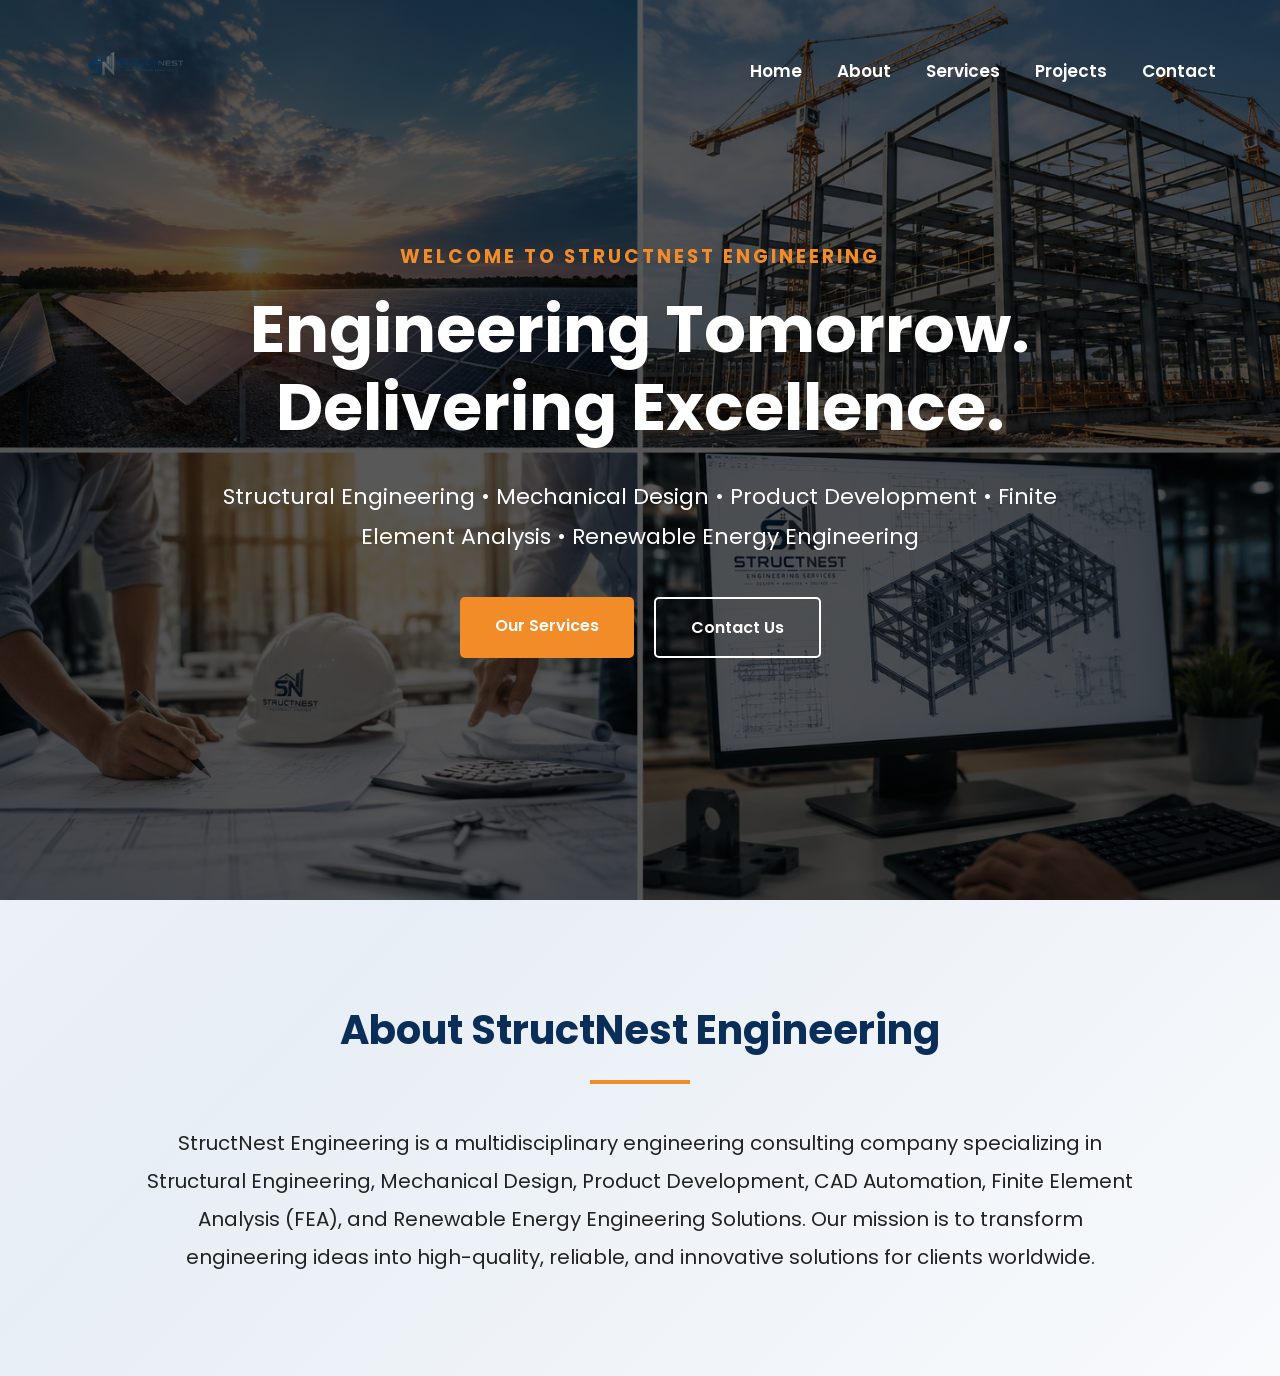
<file: index.html>
<!DOCTYPE html>
<html lang="en">

<head>

<meta charset="UTF-8">
<meta name="viewport" content="width=device-width, initial-scale=1.0">

<title>StructNest Engineering | Engineering Tomorrow. Delivering Excellence.</title>

<link rel="stylesheet" href="style.css">

<link href="https://fonts.googleapis.com/css2?family=Poppins:wght@300;400;500;600;700;800&display=swap" rel="stylesheet">

</head>

<body>

<header>

<div class="container">

<div class="logo">

<img src="Images/logo.png" alt="StructNest Engineering">

</div>

<nav>

<ul>

<li><a href="index.html">Home</a></li>

<li><a href="about.html">About</a></li>

<li><a href="services.html">Services</a></li>

<li><a href="projects.html">Projects</a></li>

<li><a href="contact.html">Contact</a></li>

</ul>

</nav>

</div>

</header>

<section class="hero">

<div class="overlay"></div>

<div class="hero-content">

<h3>WELCOME TO STRUCTNEST ENGINEERING</h3>

<h1>Engineering Tomorrow.<br>Delivering Excellence.</h1>

<p>

Structural Engineering • Mechanical Design • Product Development •
Finite Element Analysis • Renewable Energy Engineering

</p>

<div class="buttons">

<a href="services.html" class="btn-primary">Our Services</a>

<a href="contact.html" class="btn-secondary">Contact Us</a>

</div>

</div>

</section>

<section class="about-preview">

<div class="container">

<h2>About StructNest Engineering</h2>

<div class="line"></div>

<p>

StructNest Engineering is a multidisciplinary engineering consulting company
specializing in Structural Engineering, Mechanical Design,
Product Development, CAD Automation,
Finite Element Analysis (FEA),
and Renewable Energy Engineering Solutions.

Our mission is to transform engineering ideas into
high-quality, reliable, and innovative solutions for clients worldwide.

</p>

</div>

</section>

</body>

</html>
</file>
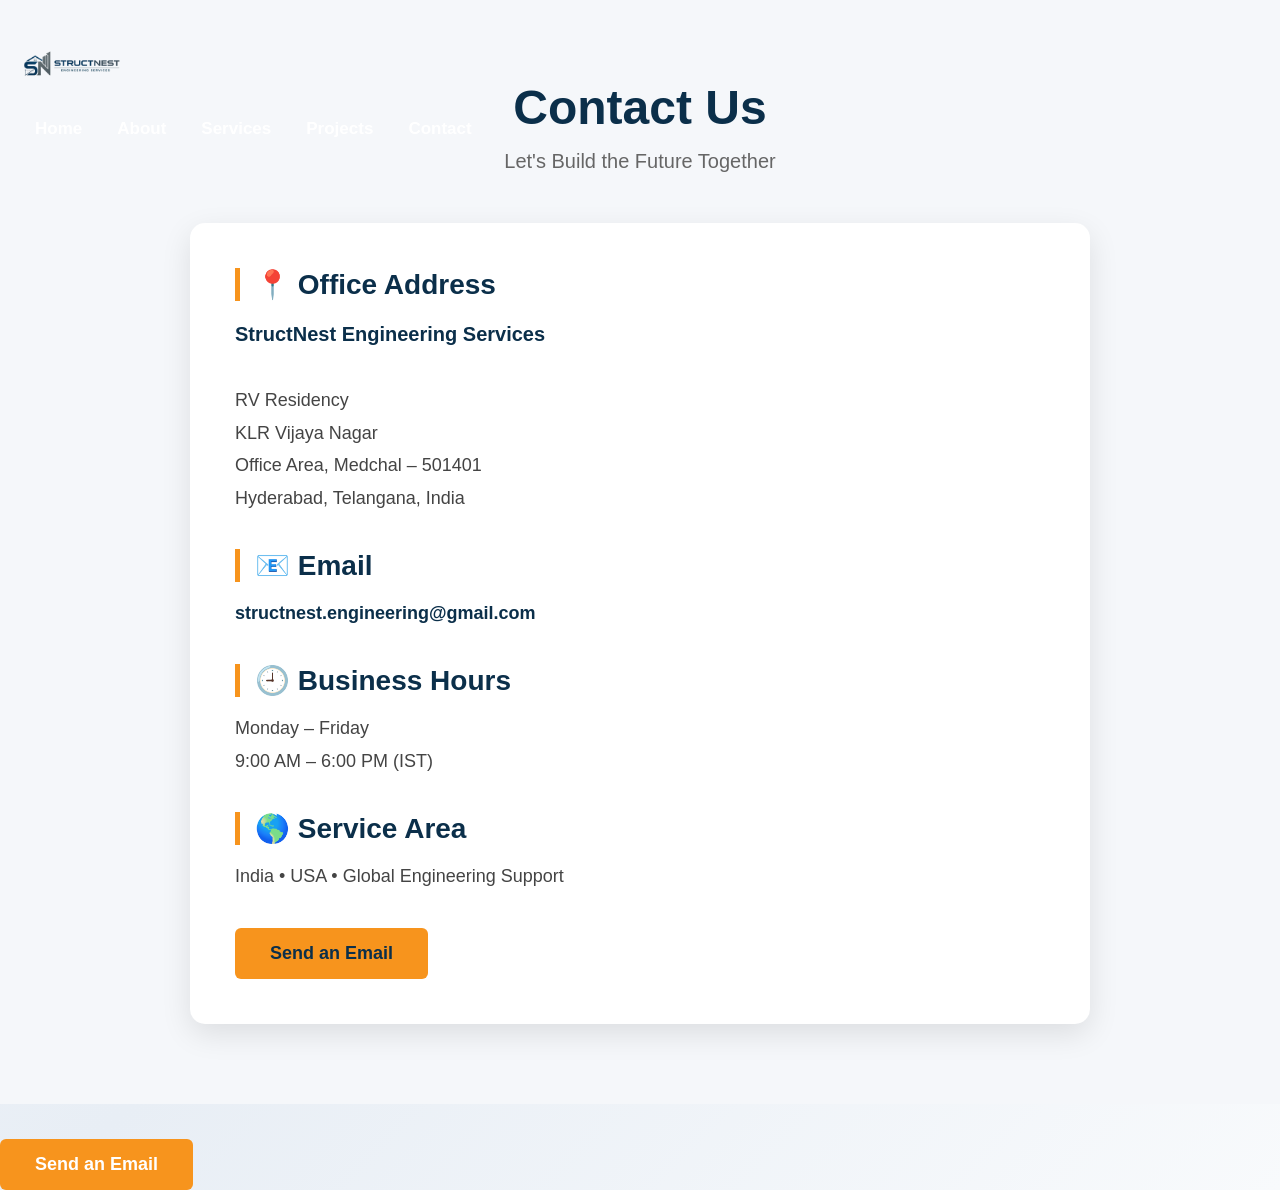
<file: contact.html>
<!DOCTYPE html>
<html lang="en">

<head>
    <meta charset="UTF-8">
    <meta name="viewport" content="width=device-width, initial-scale=1.0">
    <title>Contact | StructNest Engineering Services</title>

    <link rel="stylesheet" href="style.css">
</head>

<body>

<header>

    <div class="logo">
        <img src="Images/logo.png" alt="StructNest">
    </div>

    <nav>
        <ul>
            <li><a href="index.html">Home</a></li>
            <li><a href="about.html">About</a></li>
            <li><a href="services.html">Services</a></li>
            <li><a href="projects.html">Projects</a></li>
            <li><a href="contact.html" class="active">Contact</a></li>
        </ul>
    </nav>

</header>

<section class="contact-section">

    <h1>Contact Us</h1>
    <p>Let's Build the Future Together</p>

    <div class="contact-container">

        <div class="contact-info">

            <h2>📍 Office Address</h2>

            <p>
                <strong>StructNest Engineering Services</strong><br><br>

                RV Residency<br>
                KLR Vijaya Nagar<br>
                Office Area, Medchal – 501401<br>
                Hyderabad, Telangana, India
            </p>

            <h2>📧 Email</h2>

            <p>
                <a href="mailto:structnest.engineering@gmail.com">
                    structnest.engineering@gmail.com
                </a>
            </p>

            <h2>🕘 Business Hours</h2>

            <p>
                Monday – Friday<br>
                9:00 AM – 6:00 PM (IST)
            </p>

            <h2>🌎 Service Area</h2>

            <p>
                India • USA • Global Engineering Support
            </p>

            <a href="mailto:structnest.engineering@gmail.com" class="contact-btn">
                Send an Email
            </a>

        </div>

    </div>

</section>

</body>

</html>
<a href="mailto:structnest.engineering@gmail.com" class="contact-btn">
    Send an Email
</a>
</file>
<file: style.css>
*{
margin:0;
padding:0;
box-sizing:border-box;
}

body{

font-family:'Poppins',sans-serif;

color:#222;

background:#fff;

}

.container{

width:90%;

max-width:1300px;

margin:auto;

}

header{

position:absolute;

width:100%;

top:0;

left:0;

z-index:1000;

padding:20px 0;

}

header .container{

display:flex;

justify-content:space-between;

align-items:center;

}
.logo img{

    height:95px;

    background:transparent;

    padding:0;

    border:none;

}

nav ul{

display:flex;

list-style:none;

}

nav ul li{

margin-left:35px;

}

nav ul li a{

text-decoration:none;

color:white;

font-size:17px;

font-weight:600;

transition:.3s;

}

nav ul li a:hover{

color:#F28C28;

}

.hero{

height:100vh;

background:url("Images/hero-bg.png") center center/cover no-repeat;

display:flex;

justify-content:center;

align-items:center;

position:relative;

text-align:center;

}

.overlay{

position:absolute;

width:100%;

height:100%;

background:rgba(0,0,0,.65);

}

.hero-content{

position:relative;

z-index:2;

color:white;

max-width:900px;

padding:20px;

}

.hero h3{

letter-spacing:3px;

color:#F28C28;

margin-bottom:20px;

}

.hero h1{

font-size:65px;

line-height:1.2;

margin-bottom:30px;

}

.hero p{

font-size:22px;

line-height:1.8;

margin-bottom:40px;

}

.buttons{

display:flex;

justify-content:center;

gap:20px;

flex-wrap:wrap;

}

.btn-primary{

background:#F28C28;

padding:16px 35px;

color:white;

text-decoration:none;

border-radius:5px;

font-weight:600;

}

.btn-secondary{

border:2px solid white;

padding:16px 35px;

color:white;

text-decoration:none;

border-radius:5px;

font-weight:600;

}

.about-preview{

padding:100px 0;

text-align:center;

}

.about-preview h2{

font-size:40px;

color:#0B2E59;

margin-bottom:20px;

}

.line{

width:100px;

height:4px;

background:#F28C28;

margin:20px auto 40px;

}

.about-preview p{

font-size:20px;

line-height:1.9;

max-width:1000px;

margin:auto;

}
/* ===========================
   ABOUT PAGE
=========================== */

.page-banner{
    background:#0b2f4a;
    color:white;
    text-align:center;
    padding:80px 20px;
}

.page-banner h1{
    font-size:48px;
    margin-bottom:10px;
}

.page-banner p{
    font-size:20px;
    color:#ddd;
}

.about-company{
    width:90%;
    max-width:1300px;
    margin:80px auto;
    display:flex;
    align-items:center;
    gap:60px;
}

.about-text{
    flex:1;
}

.about-text h2{
    font-size:36px;
    color:#0b2f4a;
    margin-bottom:20px;
}

.about-text p{
    font-size:18px;
    line-height:1.8;
    margin-bottom:20px;
    color:#555;
}

.about-image{
    flex:1;
}

.about-image img{
    width:100%;
    border-radius:15px;
    box-shadow:0 15px 35px rgba(0,0,0,.2);
}

.vision-mission{
    display:flex;
    gap:40px;
    width:90%;
    max-width:1300px;
    margin:80px auto;
}

.vision,
.mission{
    flex:1;
    background:white;
    padding:40px;
    border-radius:12px;
    box-shadow:0 5px 20px rgba(0,0,0,.08);
}

.vision h2,
.mission h2{
    color:#0b2f4a;
    margin-bottom:20px;
}

.why-us{
    background:#f7f9fc;
    padding:80px 0;
}

.why-us h2{
    text-align:center;
    color:#0b2f4a;
    font-size:40px;
    margin-bottom:50px;
}

.features{
    width:90%;
    max-width:1200px;
    margin:auto;
    display:grid;
    grid-template-columns:repeat(2,1fr);
    gap:20px;
}

.feature{
    background:white;
    padding:20px;
    border-radius:10px;
    box-shadow:0 5px 15px rgba(0,0,0,.08);
    font-size:18px;
}
/* ==========================
   CONTACT PAGE
========================== */

.contact-section{
    background:#f5f7fa;
    padding:80px 20px;
    min-height:100vh;
}

.contact-section h1{
    text-align:center;
    font-size:48px;
    color:#0B2F4A;
    margin-bottom:15px;
}

.contact-section>p{
    text-align:center;
    font-size:20px;
    color:#666;
    margin-bottom:50px;
}

.contact-container{
    max-width:900px;
    margin:auto;
}

.contact-info{
    background:#ffffff;
    padding:45px;
    border-radius:15px;
    box-shadow:0 10px 30px rgba(0,0,0,0.10);
}

.contact-info h2{
    color:#0B2F4A;
    font-size:28px;
    border-left:5px solid #F7941D;
    padding-left:15px;
    margin-top:35px;
    margin-bottom:15px;
}

.contact-info h2:first-child{
    margin-top:0;
}

.contact-info p{
    font-size:18px;
    line-height:1.8;
    color:#444;
}

.contact-info strong{
    color:#0B2F4A;
    font-size:20px;
}

.contact-info a{
    color:#0B2F4A;
    text-decoration:none;
    font-weight:600;
}

.contact-info a:hover{
    color:#F7941D;
}

.contact-info hr{
    border:none;
    border-top:1px solid #ddd;
    margin:30px 0;
}

.contact-btn{
    display:inline-block;
    margin-top:35px;
    background:#F7941D;
    color:#fff;
    padding:15px 35px;
    border-radius:6px;
    text-decoration:none;
    font-size:18px;
    font-weight:bold;
    transition:.3s;
}

.contact-btn:hover{
    background:#0B2F4A;
}

@media(max-width:768px){

.contact-section h1{
    font-size:34px;
}

.contact-info{
    padding:25px;
}
.contact-info h2{
    font-size:22px;
}

.contact-info p{
    font-size:16px;
}

}
body{
    font-family:'Poppins',sans-serif;
    color:#222;
    background:linear-gradient(135deg,#f4f7fb 0%, #e8eef5 50%, #f8fafc 100%);
}
/*=========================
SERVICES PAGE
=========================*/

.services-section{

width:90%;
max-width:1300px;
margin:80px auto;

display:grid;
grid-template-columns:repeat(auto-fit,minmax(300px,1fr));
gap:30px;

}

.service-card{

background:#ffffff;

padding:35px;

border-radius:12px;

box-shadow:0 8px 20px rgba(0,0,0,.08);

transition:.35s;

border-top:5px solid #F28C28;

}

.service-card:hover{

transform:translateY(-8px);

box-shadow:0 15px 35px rgba(0,0,0,.15);

}

.service-card h2{

color:#0B2F4A;

font-size:26px;

margin-bottom:18px;

}

.service-card p{

font-size:17px;

line-height:1.8;

color:#555;

}
/*=================================================
                SERVICES PAGE
==================================================*/

.page-banner{
    background:linear-gradient(rgba(11,47,74,0.85), rgba(11,47,74,0.85)),
               url("Images/services-banner.jpg") center/cover no-repeat;
    color:#fff;
    text-align:center;
    padding:170px 20px 90px;
}

.page-banner h1{
    font-size:48px;
    margin-bottom:15px;
    font-weight:700;
}

.page-banner p{
    font-size:20px;
    color:#e5e5e5;
}

.services-section{
    width:90%;
    max-width:1300px;
    margin:80px auto;
    display:grid;
    grid-template-columns:repeat(auto-fit,minmax(320px,1fr));
    gap:30px;
}

.service-card{
    background:#ffffff;
    border-radius:12px;
    padding:35px;
    box-shadow:0 8px 25px rgba(0,0,0,0.08);
    transition:0.35s ease;
    border-top:5px solid #F7941D;
}

.service-card:hover{
    transform:translateY(-8px);
    box-shadow:0 18px 35px rgba(0,0,0,0.15);
}

.service-card h2{
    color:#0B2F4A;
    font-size:28px;
    margin-bottom:18px;
}

.service-card p{
    color:#555;
    font-size:17px;
    line-height:1.8;
}

.service-card ul{
    margin-top:15px;
    padding-left:20px;
}

.service-card ul li{
    margin-bottom:10px;
    color:#555;
    line-height:1.7;
}

.service-card:hover h2{
    color:#F7941D;
}

@media(max-width:992px){

.services-section{
    grid-template-columns:1fr 1fr;
}

}

@media(max-width:768px){

.page-banner{
    padding:140px 20px 70px;
}

.page-banner h1{
    font-size:36px;
}

.page-banner p{
    font-size:18px;
}

.services-section{
    grid-template-columns:1fr;
    gap:25px;
}

.service-card{
    padding:25px;
}

.service-card h2{
    font-size:24px;
}

.service-card p{
    font-size:16px;
}

}
/* =========================
   SERVICES
========================= */

.services-section{
    width:90%;
    max-width:1300px;
    margin:80px auto;
    display:grid;
    grid-template-columns:repeat(auto-fit,minmax(320px,1fr));
    gap:30px;
}

.service-card{
    background:#ffffff;
    padding:35px;
    border-radius:12px;
    border-top:5px solid #F7941D;
    box-shadow:0 8px 20px rgba(0,0,0,.08);
    transition:all .3s ease;
}

.service-card:hover{
    transform:translateY(-8px);
    box-shadow:0 15px 35px rgba(0,0,0,.15);
}

.service-card h2{
    color:#0B2F4A;
    font-size:28px;
    margin-bottom:18px;
}

.service-card p{
    color:#555;
    line-height:1.8;
    font-size:17px;
}

@media (max-width:768px){

.services-section{
    grid-template-columns:1fr;
}

}
</file>
